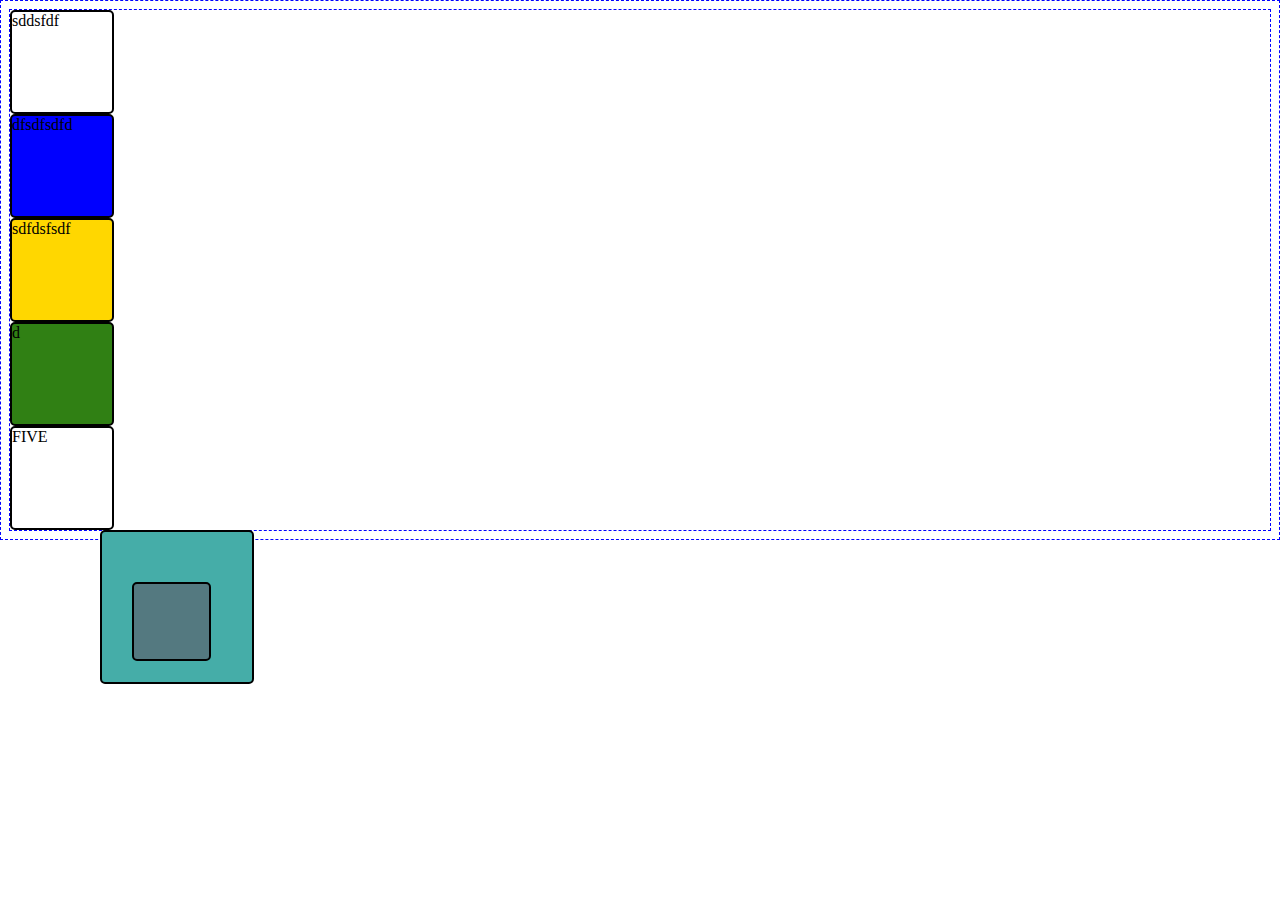
<file: Codeacademy/position.html>
<!DOCTYPE html>
<html>
	<head>
		<link type="text/css" rel="stylesheet" href="position.css"/>
		<title>Result</title>
	</head>
	<body>
		<div id="one">sddsfdf</div>
		<div id="two">dfsdfsdfd</div>
		<div id="three">sdfdsfsdf</div>
		<div id="four">d</div>
		<div id="flo">FIVE</div>
		<div id="outer">
		<div id="inner">
		 </div>
		</div>
		

	</body>
</html>
</file>
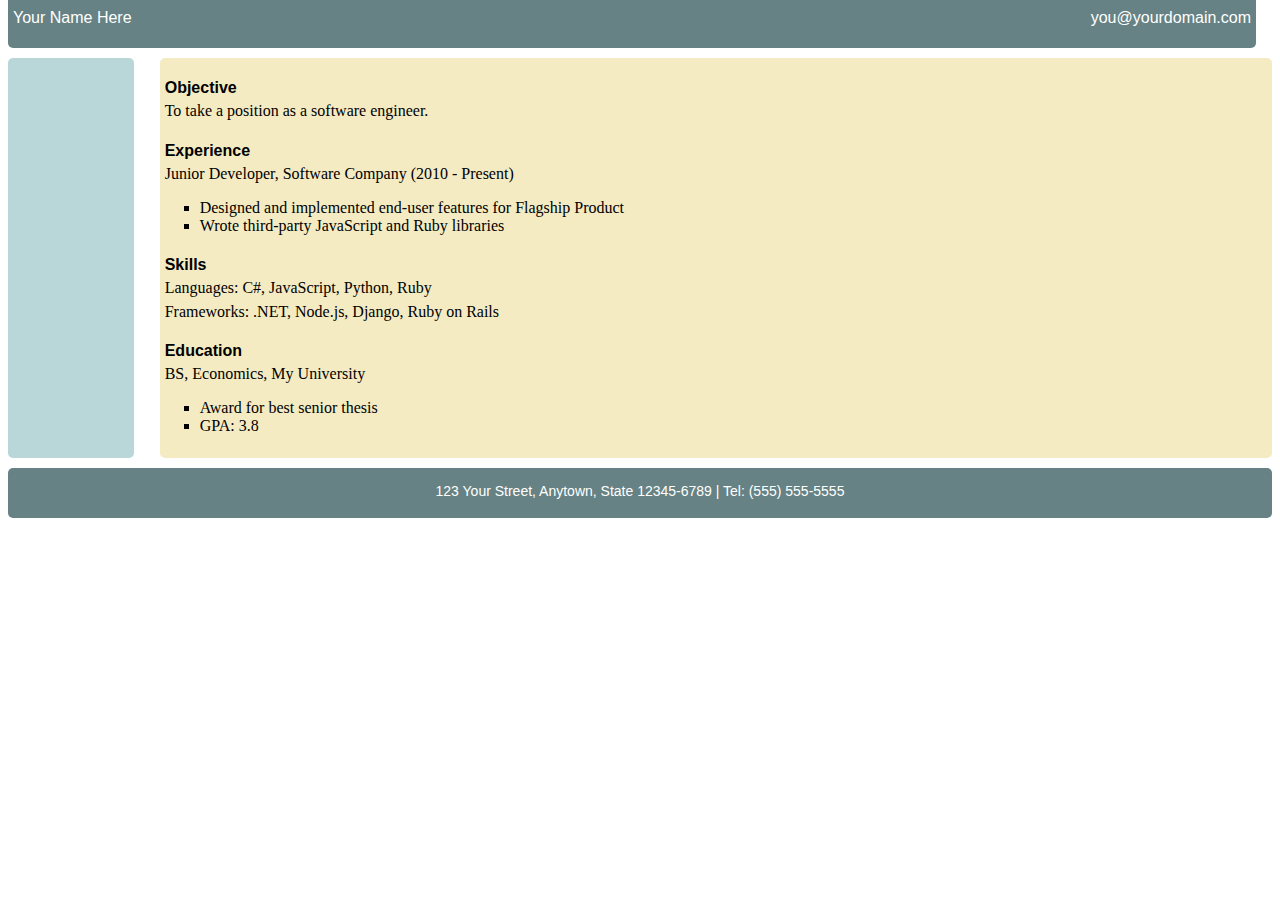
<file: Codeacademy/profile.html>
<!DOCTYPE html>
<html>
	<head>
		<link type="text/css" rel="stylesheet" href="profile.css"/>
		<title></title>
	</head>
	<body>
	<script>
     var userChoice = prompt("Do you choose rock, paper or scissors?");
var computerChoice = Math.random();
if (computerChoice < 0.34) {
	computerChoice = "rock";
} else if(computerChoice <= 0.67) {
	computerChoice = "paper";
} else {
	computerChoice = "scissors";
} console.log("Computer: " + computerChoice);
var compare = function(choice1,choice2) {
   if (choice1 === choice2) {    
   return("The result is a tie!");
   }
   else if(choice1 === "rock"){    
      if (choice2 === "scissors") {  
          return("rock wins");
            }
      else {
          return("paper wins");
           }
   else if(choice1 === "paper"){    
      if (choice2 === "rock") {  
          return("paper wins");
            }
      else {
          return("scissors wins");
        }
   else if(choice1 === "scissors"){    
      if (choice2 === "rock") {  
          return("rock wins");
            }
      else {
          return("scissors wins");
        
};
compare(userChoice,computerChoice)
    </script>
		<div id="header">
			<p id="name">Your Name Here</p>
			<a href="mailto:you@yourdomain.com"><p id="email">you@yourdomain.com</p></a>
		</div>
		<div class="left"></div>
		<div class="right">
			<h4>Objective</h4>
			<p>To take a position as a software engineer.</p>
			<h4>Experience</h4>
			<p>Junior Developer, Software Company (2010 - Present)</p>
			<ul>
				<li>Designed and implemented end-user features for Flagship Product</li>
				<li>Wrote third-party JavaScript and Ruby libraries</li>
			</ul>
			<h4>Skills</h4>
			<p>Languages: C#, JavaScript, Python, Ruby</p>
			<p>Frameworks: .NET, Node.js, Django, Ruby on Rails</p>
			<h4>Education</h4>
			<p>BS, Economics, My University</p>
			<ul>
				<li>Award for best senior thesis</li>
				<li>GPA: 3.8</li>
			</ul>
		</div>
		<div id="footer">
			<p>123 Your Street, Anytown, State 12345-6789 | Tel: (555) 555-5555</p>
		</div>
	</body>
</html>
</file>
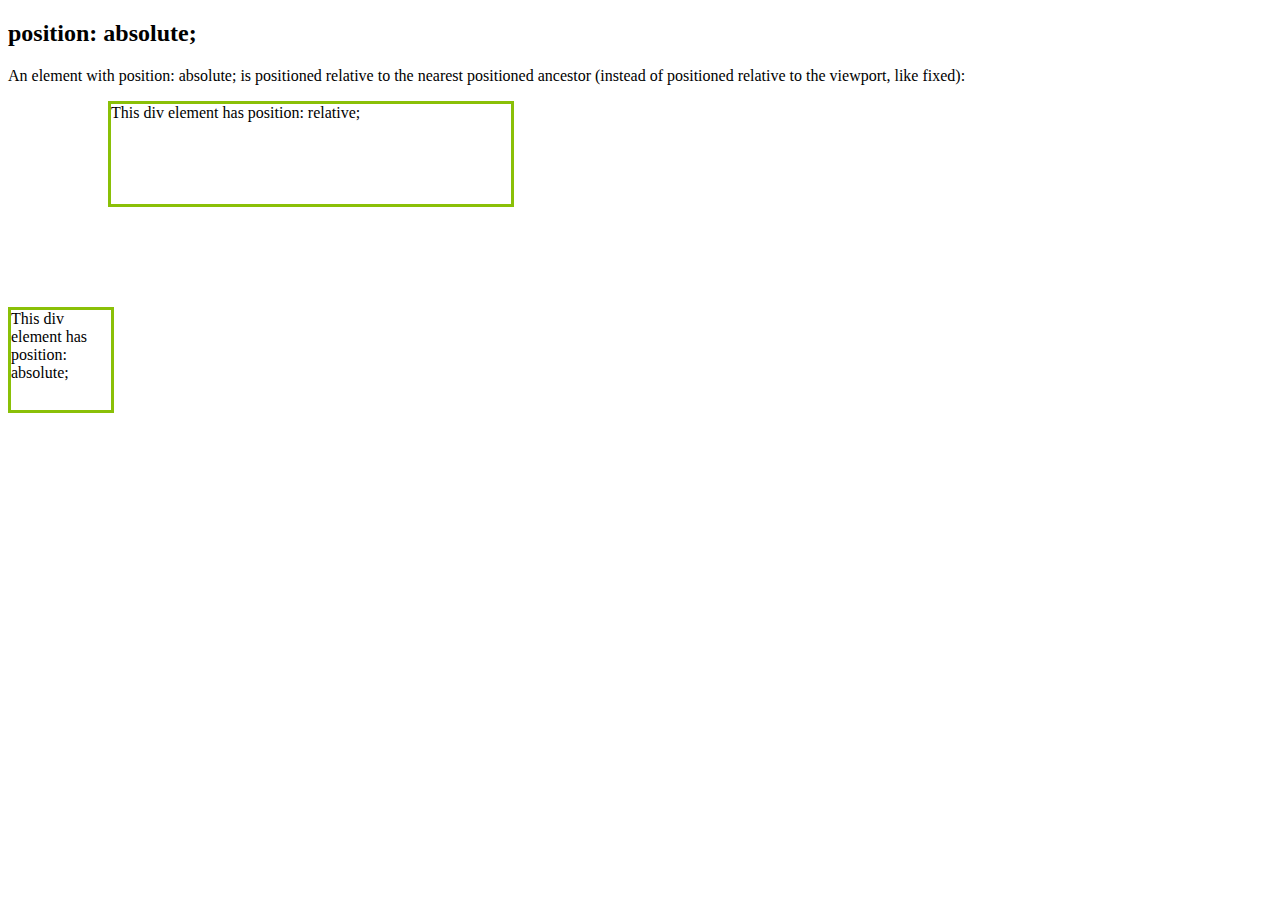
<file: Codeacademy/pruebaw3school.html>
<!DOCTYPE html>
<html>
<head>
<style>
div.relative {
    position: relative;
    width: 400px;
    height: 100px;
	left: 100px;
    border: 3px solid #8AC007;
} 

div.absolute {
    position: relative;
    top: 100px;
    right: 0;
    width: 100px;
    height: 100px;
    border: 3px solid #8AC007;
}
</style>
</head>
<body>

<h2>position: absolute;</h2>

<p>An element with position: absolute; is positioned relative to the nearest positioned ancestor (instead of positioned relative to the viewport, like fixed):</p>

<div class="relative">This div element has position: relative;</div>
  <div class="absolute">This div element has position: absolute;</div>

</body>
</html>
</file>
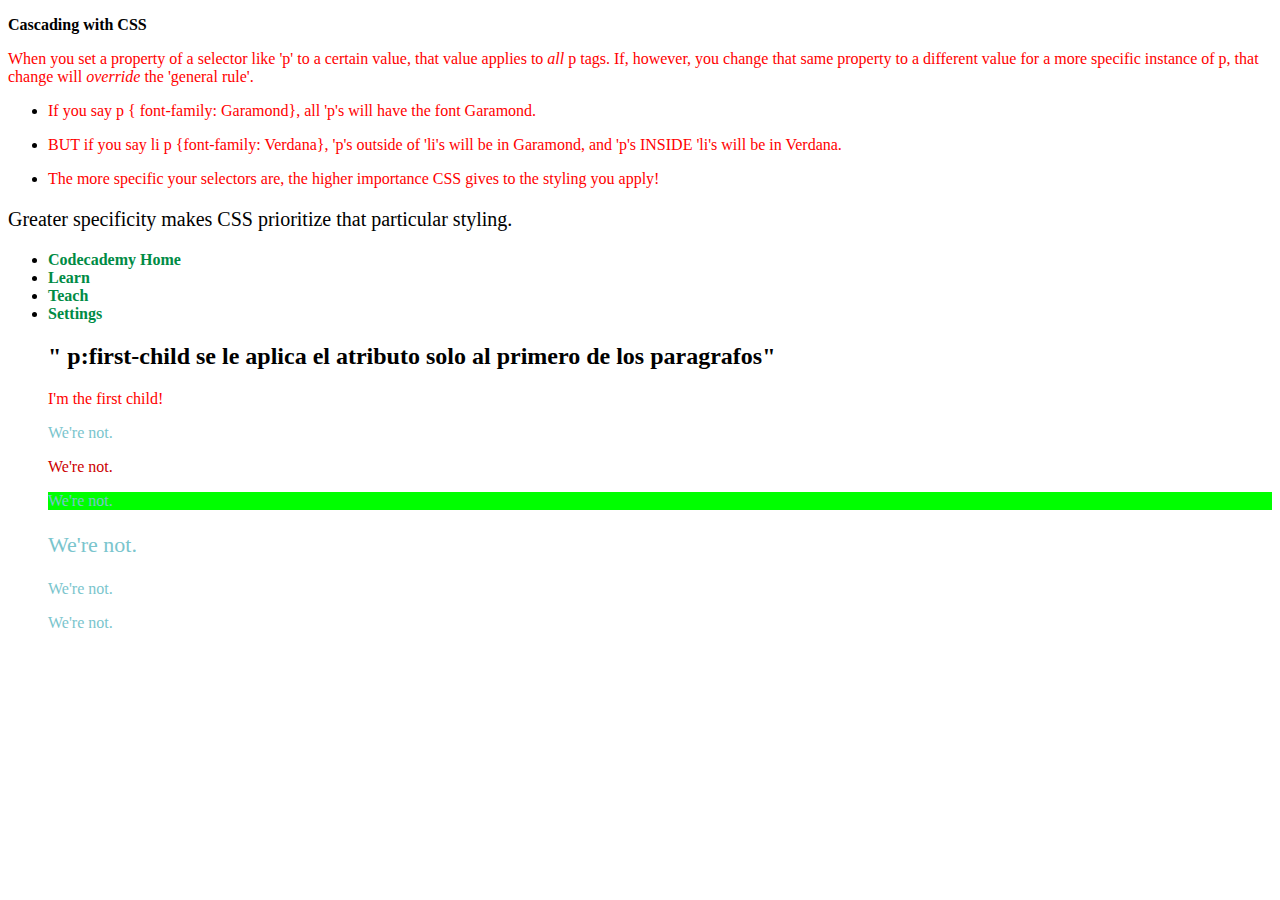
<file: Codeacademy/selectorcascada.html>
<!DOCTYPE html>
<html>
	<head>
		<link type="text/css" rel="stylesheet" href="selectorcascada.css"/>
		<title>Result</title>
	</head>
	<body>
<p id="intro">Cascading with CSS</p>
		<div>
			<p>When you set a property of a selector like 'p' to a certain value, that value applies to <em>all</em> p tags.
			If, however, you change that same property to a different value for a more specific instance of p,
			that change will <em>override</em> the 'general rule'.
			</p>
			<ul>
				<li><p>If you say p { font-family: Garamond}, all 'p's will have the font Garamond.</p></li>
				<li><p class="list_item">BUT if you say li p {font-family: Verdana}, 'p's outside of 'li's will be
					   in Garamond, and 'p's INSIDE 'li's will be in Verdana.
				</p></li>
				<li><p class="list_item">The more specific your selectors are, the higher importance CSS gives to the styling you apply!</p></li>
			</ul>
		</div>
		<p id="summary">Greater specificity makes CSS prioritize that particular styling.</p>
		
			<ul>
		<li><a href="http://www.codecademy.com/">Codecademy Home</a></li>
		<li><a href="http://www.codecademy.com/learn">Learn</a></li>
		<li><a href="http://www.codecademy.com/create/creator">Teach</a></li>
		<li><a href="http://www.codecademy.com/edit_account/basic_info">Settings</a></li>
		
                  <h2>  " p:first-child se le aplica el atributo solo al primero de los paragrafos"	</h2>	
		<div>
			<p>I'm the first child!</p>
			<p>We're not.</p>
			<p>We're not.</p>
			<p>We're not.</p>
			<p>We're not.</p>
			<p>We're not.</p>
			<p>We're not.</p>			
		</div>
		
	</ul>
	</body>
</html>
</file>
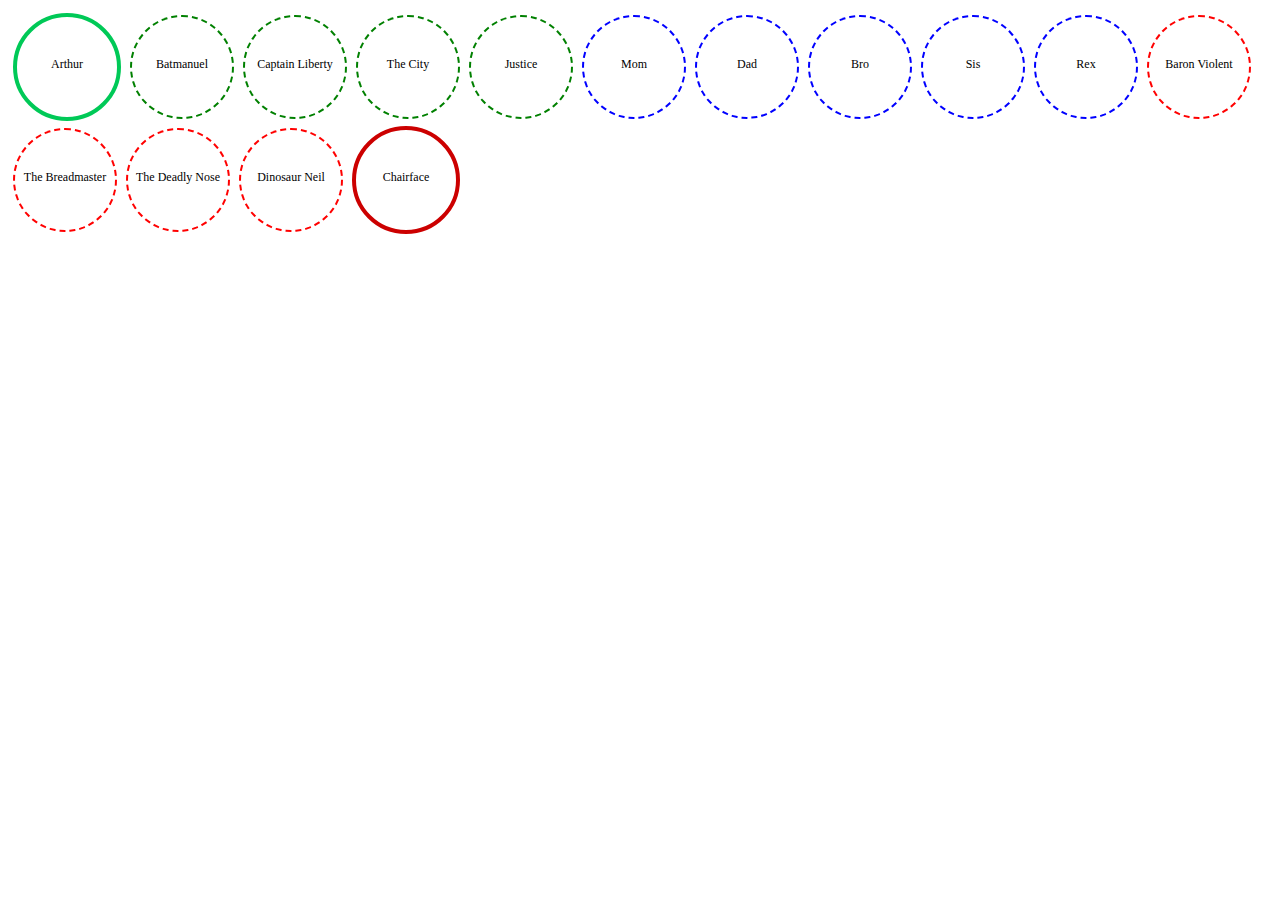
<file: Codeacademy/sortingF.html>
<!DOCTYPE html>
<html>
	<head>
		<link type="text/css" rel="stylesheet" href="sortingF.css"/>
		<title></title>
	</head>
	<body>
		<div class="friend" id="best_friend"><p>Arthur</p></div>
		<div class="friend"><p>Batmanuel</p></div>
		<div class="friend"><p>Captain Liberty</p></div>
		<div class="friend"><p>The City</p></div>
		<div class="friend"><p>Justice</p></div>
		<div class="family"><p>Mom</p></div>
		<div class="family"><p>Dad</p></div>
		<div class="family"><p>Bro</p></div>
		<div class="family"><p>Sis</p></div>
		<div class="family"><p>Rex</p></div>
		<div class="enemy"><p>Baron Violent</p></div>
		<div class="enemy"><p>The Breadmaster</p></div>
		<div class="enemy"><p>The Deadly Nose</p></div>
		<div class="enemy"><p>Dinosaur Neil</p></div>
		<div class="enemy" id="archnemesis"><p>Chairface</p></div>
	</body>
</html>
</file>
<file: Codeacademy/position.css>
* {
	border: 1px dashed blue;
}

div {
	height: 100px;
	width: 100px;
	border-radius: 5px;
	border: 2px solid black;
}

#inner {
	height: 75px;
	width: 75px;
	background-color: #547980;
	top: 50px;
	left: 30px;
	position: relative;
	/*Add your CSS here!*/
	
}

#outer {
	height: 150px;
	width: 150px;
	background-color: #45ADA8;
	position: absolute;
	left: 100px;
}
	
	
}
#one {
	background-color: #FF0000;
}

#two {
	background-color: #0000FF;
}

#three {
	background-color: #FFD700;
}

#four {
	background-color: #308014;
}
</file>
<file: Codeacademy/profile.css>
div {
	border-radius: 5px;
}

#header {
	z-index: 1;
	position: fixed;
	width: 97.5%;
	margin-top: -20px;
	height: 60px;
	background-color: #668284;
	margin-bottom: 10px;
}

#name {
	float:left;
	margin-left: 5px;
	padding-top: 5px;
	font-size: 16px;
	font-family: Verdana, sans-serif;
	color: #ffffff;
}

#email{
	float:right;
	margin-right: 5px;
	padding-top: 5px;
	font-size: 16px;
	font-family: Verdana, sans-serif;
	color: #ffffff;
}

h4 {
	margin-left: 5px;
	margin-bottom: 15px;
	font-family: Verdana, sans-serif;
}

.right p {
	margin-left: 5px;
	margin-right: 5px;
	margin-top: -10px;
	font-family: Garamond, serif;
	color: #000000;
}

li {
	list-style-type: square;
}

a:hover {
	font-weight: bold;
}

.left {
	position: relative;
	float: left;
	margin-top: 50px;
	width: 10%;
	height: 400px;
	background-color: #B9D7D9;
	margin-bottom: 10px;
}

.right {
	position: relative;
	float: right;
	margin-top: 50px;
	width: 88%;
	height: 400px;
	background-color: #F4EBC3;
	margin-bottom: 10px;
}

#footer {
	position: relative;
	height: 50px;
	background-color: #668284;
	clear: both;
	font-family: Verdana, sans-serif;
	font-size: 14px;
	text-align: center;
	color: #ffffff;
}

#footer p {
	position: relative;
	padding-top: 15px;
}
</file>
<file: Codeacademy/selectorcascada.css>
p {
	font-family: Garamond, serif;
}

#intro {
	font-weight: bold;
	color: #000000;
}

div p {
	color: #7AC5CD;
}

li p {
	font-family: Verdana, sans-serif;
	color: red;
}

.list_item {
	font-family: Vivaldi, cursive;
	color: blue;
}

#summary {
	font-size: 20px;
	color: #000000;
}

/* a:link An unvisited link */

a:link {
	color:#008B45;
	font-weight: bold;
	text-decoration: none;
}

/* a:visited An visited link */
a:visited {
	color:red;
	font-weight: bold;
	text-decoration: none;
}



/* p:first-child se le aplica el atributo solo al primero de los paragrafos" */

p:first-child {
    color: red;
    font-family: Cursive;
}
/* p:nth-child se le aplica el atributo solo al paragrafo (n) " */

p:first-child {
    color: red;
    font-family: Cursive;
}
p:nth-child(2) {
    font-family: Tahoma;
}
p:nth-child(3) {
    color: #CC0000 ;
}
p:nth-child(4) {
    background-color:  #00FF00 ;
}
p:nth-child(5) {
    font-size: 22px;
}
</file>
<file: Codeacademy/sortingF.css>
div {
	position: relative;
	display: inline-block;
	height: 100px;
	width: 100px;
	border-radius: 100%;
	border: 2px solid black;
	margin-left: 5px;
	margin-top: 5px;
	text-align: center;
}

div p {
	position: relative;
	margin-top: 40px;
	font-size: 12px;
}

.friend {
	border: 2px dashed green;
}

.family {
	border: 2px dashed blue;
}

.enemy {
	border: 2px dashed red;
}

#best_friend {
	border: 4px solid #00C957;
}

#archnemesis {
	border: 4px solid #cc0000;
}
</file>
